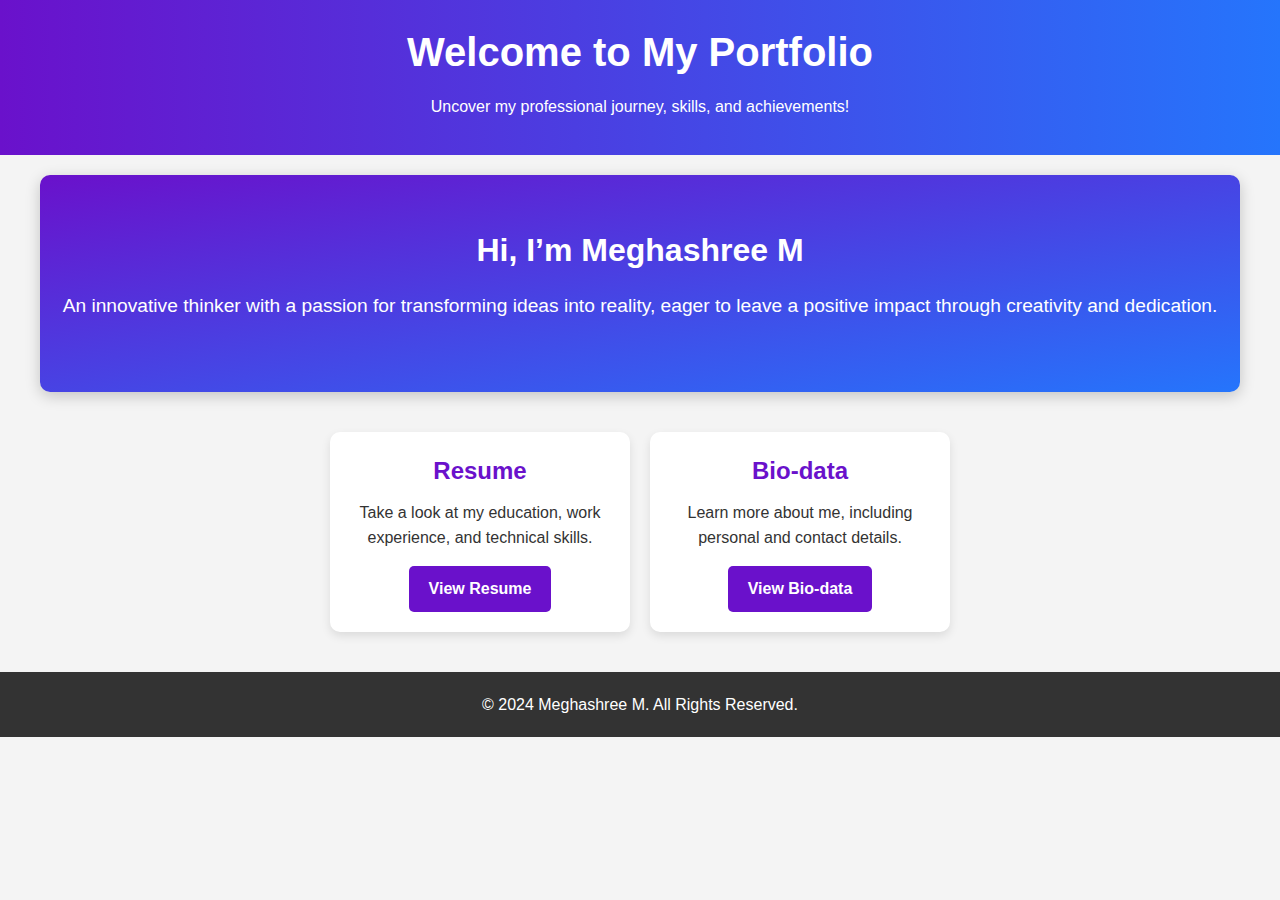
<file: index.html>
<!DOCTYPE html>
<html lang="en">
<head>
    <meta charset="UTF-8">
    <meta name="viewport" content="width=device-width, initial-scale=1.0">
    <title>Home</title>
    <link rel="stylesheet" href="assig1/styles/styles.css">
</head>
<body>
    <header>
        <h1>Welcome to My Portfolio</h1>
       <!-- <p>Your one-stop destination to know more about me!</p> -->
        <p>Uncover my professional journey, skills, and achievements!</p>
    <!-- <nav>
            <a href="index.html">Home</a>
           <a href="resume.html">Resume</a>
            <a href="biodata.html">Bio-data</a>  
        </nav>  -->
    </header>

    <main>
        <!-- Hero Section -->
        <section class="hero">
            <h1>Hi, I’m Meghashree M</h1>
            <p>An innovative thinker with a passion for transforming ideas into reality, eager to leave a positive impact through creativity and dedication.</p>
           <!-- <a href="resume.html" class="cta">Explore Resume</a> -->
        </section>

        <!-- Card Section -->
        <section class="cards">
            <div class="card">
                <h3>Resume</h3>
                <p>Take a look at my education, work experience, and technical skills.</p>
                <a href="resume.html">View Resume</a>
            </div>
            <div class="card">
                <h3>Bio-data</h3>
                <p>Learn more about me, including personal and contact details.</p>
                <a href="biodata.html">View Bio-data</a>
            </div>
            <!--<div class="card">
                <h3>Projects</h3>
                <p>See the exciting projects I’ve worked on during my journey.</p>
                <a href="projects">View projects</a>
            </div> -->
        </section>
    </main>

    <footer>
        <p>&copy; 2024 Meghashree M. All Rights Reserved.</p>
    </footer>
</body>
</html>
</file>
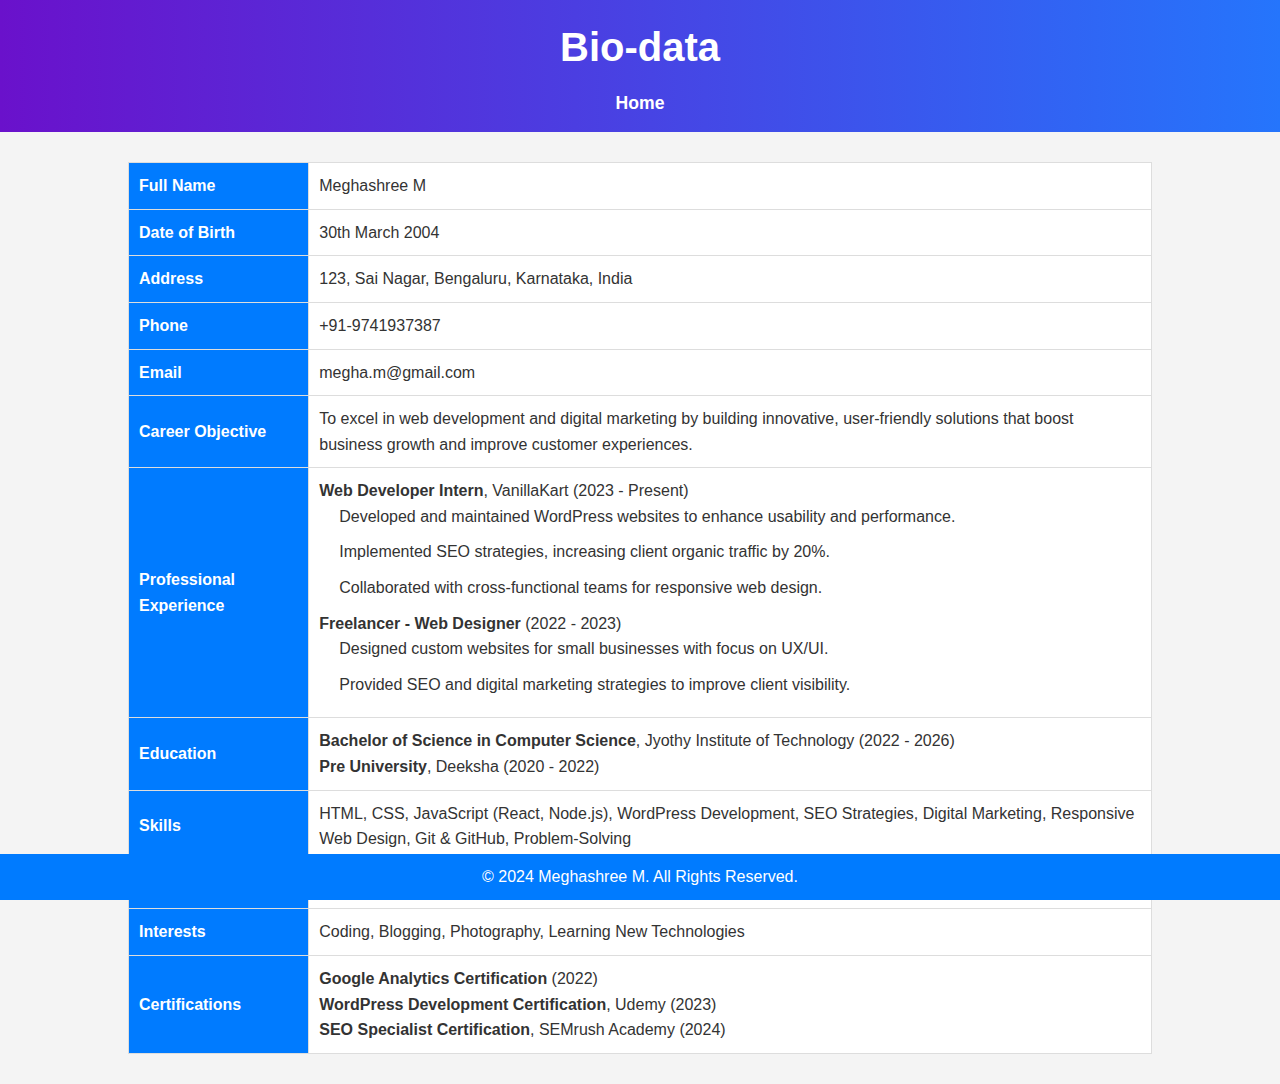
<file: biodata.html>
<!DOCTYPE html>
<html lang="en">
<head>
    <meta charset="UTF-8">
    <meta name="viewport" content="width=device-width, initial-scale=1.0">
    <title>Meghashree - Bio-data</title>
    <link rel="stylesheet" href="assig1/styles/styles.css">
    <style>
        body {
            font-family: Arial, sans-serif;
            margin: 0;
            padding: 0;
            background-color: #f4f4f4;
        }
        header {
            background-color: #007bff;
            color: white;
            padding: 15px 20px;
            text-align: center;
        }
        table {
            margin: 30px auto;
            border-collapse: collapse;
            width: 80%;
            background: white;
        }
        th, td {
            border: 1px solid #ddd;
            padding: 10px;
            text-align: left;
        }
        th {
            background-color: #007bff;
            color: white;
        }
        td {
            color: #333;
        }
        footer {
            background-color: #007bff;
            color: white;
            text-align: center;
            padding: 10px;
            position: fixed;
            bottom: 0;
            width: 100%;
        }
    </style>
</head>
<body>
    <header>
        <h1> Bio-data</h1>
        <nav>
            <a href="index.html">Home</a>
           <!-- <a href="resume.html">Resume</a>
            <a href="biodata.html">Bio-data</a> -->
        </nav>
    </header>

    <main>
        <table>
            <!-- Personal Information -->
            <tr>
                <th>Full Name</th>
                <td>Meghashree M</td>
            </tr>
            <tr>
                <th>Date of Birth</th>
                <td>30th March 2004</td>
            </tr>
            <tr>
                <th>Address</th>
                <td>123, Sai Nagar, Bengaluru, Karnataka, India</td>
            </tr>
            <tr>
                <th>Phone</th>
                <td>+91-9741937387</td>
            </tr>
            <tr>
                <th>Email</th>
                <td>megha.m@gmail.com</td>
            </tr>

            <!-- Career Objective -->
            <tr>
                <th>Career Objective</th>
                <td>
                    To excel in web development and digital marketing by building innovative, user-friendly solutions that boost business growth and improve customer experiences.
                </td>
            </tr>

            <!-- Professional Experience -->
            <tr>
                <th>Professional Experience</th>
                <td>
                    <strong>Web Developer Intern</strong>, VanillaKart (2023 - Present)
                    <ul>
                        <li>Developed and maintained WordPress websites to enhance usability and performance.</li>
                        <li>Implemented SEO strategies, increasing client organic traffic by 20%.</li>
                        <li>Collaborated with cross-functional teams for responsive web design.</li>
                    </ul>
                    <strong>Freelancer - Web Designer</strong> (2022 - 2023)
                    <ul>
                        <li>Designed custom websites for small businesses with focus on UX/UI.</li>
                        <li>Provided SEO and digital marketing strategies to improve client visibility.</li>
                    </ul>
                </td>
            </tr>

            <!-- Education -->
            <tr>
                <th>Education</th>
                <td>
                    <strong>Bachelor of Science in Computer Science</strong>, Jyothy Institute of Technology (2022 - 2026)<br>
                    <strong>Pre University</strong>, Deeksha (2020 - 2022)
                </td>
            </tr>

            <!-- Skills -->
            <tr>
                <th>Skills</th>
                <td>
                    HTML, CSS, JavaScript (React, Node.js), WordPress Development, SEO Strategies, Digital Marketing, Responsive Web Design, Git & GitHub, Problem-Solving
                </td>
            </tr>

            <!-- Languages Known -->
            <tr>
                <th>Languages Known</th>
                <td>English, Hindi, Kannada</td>
            </tr>

            <!-- Interests -->
            <tr>
                <th>Interests</th>
                <td>Coding, Blogging, Photography, Learning New Technologies</td>
            </tr>

            <!-- Certifications -->
            <tr>
                <th>Certifications</th>
                <td>
                    <strong>Google Analytics Certification</strong> (2022)<br>
                    <strong>WordPress Development Certification</strong>, Udemy (2023)<br>
                    <strong>SEO Specialist Certification</strong>, SEMrush Academy (2024)
                </td>
            </tr>

            <!-- References -->
           <!--  <tr>
                <th>References</th>
                <td>Available upon request</td>
            </tr> -->
        </table>
    </main>

    <footer>
        <p>&copy; 2024 Meghashree M. All Rights Reserved.</p>
    </footer>
</body>
</html>
</file>
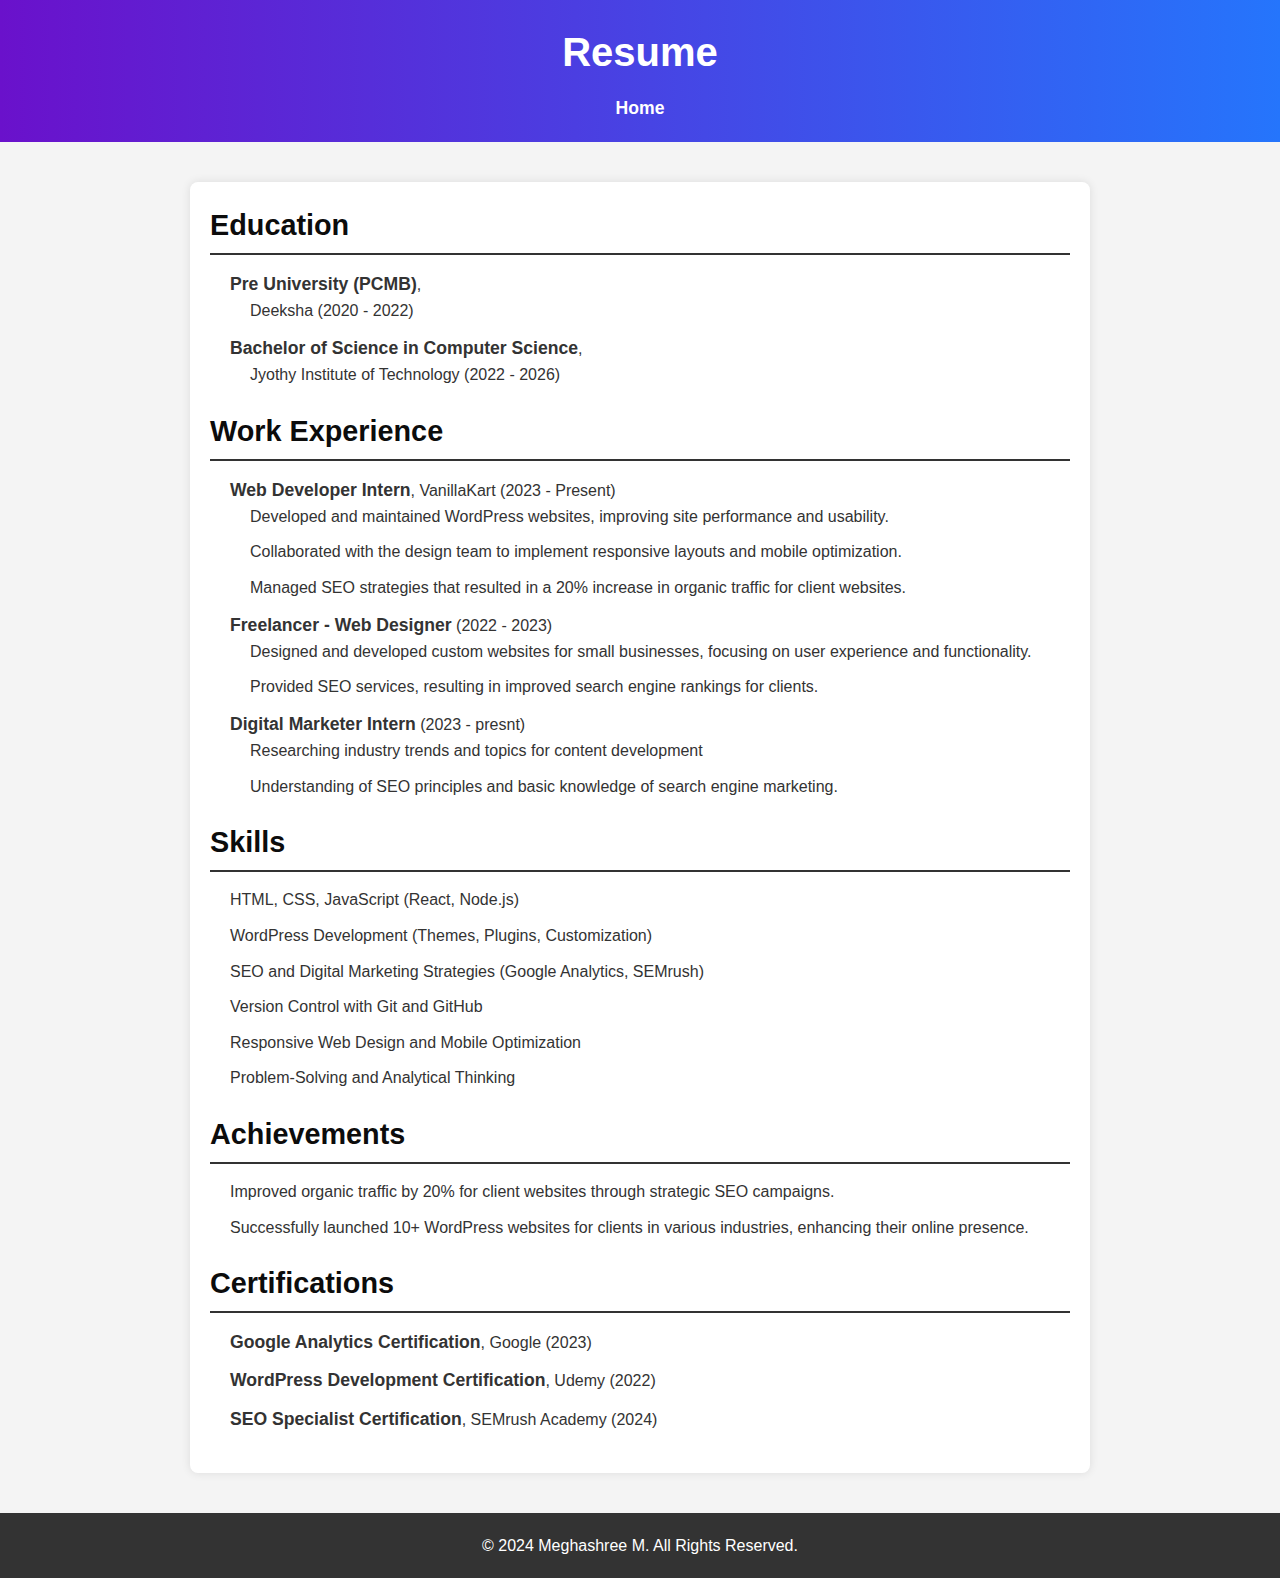
<file: resume.html>
<!DOCTYPE html>
<html lang="en">
<head>
    <meta charset="UTF-8">
    <meta name="viewport" content="width=device-width, initial-scale=1.0">
    <title>Meghashree - Resume</title>
    <link rel="stylesheet" href="assig1/styles/styles.css">
</head>
<body>
    <header>
        <h1>Resume</h1>
        <nav>
            <a href="index.html">Home</a>
           <!-- <a href="resume.html">Resume</a>
            <a href="biodata.html">Bio-data</a> -->
        </nav>
    </header>  
    

    <main class="resume">
        <!--<section class="personal-info">
            <h4>Meghashree M</h4>
           
        </section> -->
        <!-- Education Section -->
        <section class="education">
            <h2>Education</h2>
            <ul>
                <li><strong>Pre University (PCMB)</strong>,
                    <ul> Deeksha (2020 - 2022)</ul>
                </li>
                <li><strong>Bachelor of Science in Computer Science</strong>, 
                    <ul>Jyothy Institute of Technology (2022 - 2026)</ul>
                </li>
            </ul>
        </section>

        <!-- Work Experience Section -->
        <section class="work-experience">
            <h2>Work Experience</h2>
            <ul>
                <li>
                    <strong>Web Developer Intern</strong>, VanillaKart (2023 - Present)
                    <ul>
                        <li>Developed and maintained WordPress websites, improving site performance and usability.</li>
                        <li>Collaborated with the design team to implement responsive layouts and mobile optimization.</li>
                        <li>Managed SEO strategies that resulted in a 20% increase in organic traffic for client websites.</li>
                    </ul>
                </li>
                <li>
                    <strong>Freelancer - Web Designer</strong> (2022 - 2023)
                    <ul>
                        <li>Designed and developed custom websites for small businesses, focusing on user experience and functionality.</li>
                        <li>Provided SEO services, resulting in improved search engine rankings for clients.</li>
                    </ul>
                </li>
                <li>
                    <strong>Digital Marketer Intern</strong> (2023 - presnt)
                    <ul>
                        <li>Researching industry trends and topics for
                            content development</li>
                        <li>Understanding of SEO principles and basic
                            knowledge of search engine marketing.</li>
                    </ul>
                </li>
            </ul>
        </section>

        <!-- Skills Section -->
        <section class="skills">
            <h2>Skills</h2>
            <ul>
                <li>HTML, CSS, JavaScript (React, Node.js)</li>
                <li>WordPress Development (Themes, Plugins, Customization)</li>
                <li>SEO and Digital Marketing Strategies (Google Analytics, SEMrush)</li>
                <li>Version Control with Git and GitHub</li>
                <li>Responsive Web Design and Mobile Optimization</li>
                <li>Problem-Solving and Analytical Thinking</li>
            </ul>
        </section>

        <!-- Achievements Section -->
        <section class="achievements">
            <h2>Achievements</h2>
            <ul>
                <li>Improved organic traffic by 20% for client websites through strategic SEO campaigns.</li>
                <li>Successfully launched 10+ WordPress websites for clients in various industries, enhancing their online presence.</li>
                
            </ul>
        </section>

        <!-- Certifications Section -->
        <section class="certifications">
            <h2>Certifications</h2>
            <ul>
                <li><strong>Google Analytics Certification</strong>, Google (2023)</li>
                <li><strong>WordPress Development Certification</strong>, Udemy (2022)</li>
                <li><strong>SEO Specialist Certification</strong>, SEMrush Academy (2024)</li>
            </ul>
        </section>
    </main>

    <footer>
        <p>&copy; 2024 Meghashree M. All Rights Reserved.</p>
    </footer>
</body>
</html>
</file>
<file: assig1/styles/styles.css>
/* General Styles */
* {
    margin: 0;
    padding: 0;
    box-sizing: border-box;
}

body {
    font-family: 'Arial', sans-serif;
    line-height: 1.6;
    color: #333;
    background-color: #f4f4f9;
    padding: 0;
    margin: 0;
}

header {
    background: linear-gradient(to right, #6a11cb, #2575fc);
    color: white;
    padding: 20px;
    text-align: center;
}

header h1 {
    font-size: 2.5rem;
    margin-bottom: 10px;
}

header p {
    font-size: 1rem;
    margin-bottom: 15px;
}

nav {
    margin-top: 15px;
}

nav a {
    color: white;
    text-decoration: none;
    margin: 0 15px;
    font-size: 1.1rem;
    font-weight: bold;
    padding: 5px 10px;
    border: 2px solid transparent;
    border-radius: 5px;
    transition: all 0.3s ease-in-out;
}

nav a:hover {
    background-color: white;
    color: #6a11cb;
    border: 2px solid white;
}

/* Hero Section */
.hero {
    text-align: center;
    padding: 50px 20px;
    background: linear-gradient(to bottom right, #6a11cb, #2575fc);
    color: white;
    border-radius: 10px;
    margin: 20px auto;
    max-width: 1200px;
    box-shadow: 0px 4px 15px rgba(0, 0, 0, 0.2);
}

.hero h2 {
    font-size: 2rem;
    margin-bottom: 15px;
}

.hero p {
    font-size: 1.2rem;
    margin-bottom: 20px;
}

.hero .cta {
    display: inline-block;
    background: white;
    color: #6a11cb;
    text-transform: uppercase;
    font-weight: bold;
    padding: 10px 20px;
    border-radius: 50px;
    text-decoration: none;
    transition: all 0.3s ease-in-out;
}

.hero .cta:hover {
    background: #6a11cb;
    color: white;
    border: 2px solid white;
}

/* Card Section */
.cards {
    display: flex;
    flex-wrap: wrap;
    justify-content: center;
    gap: 20px;
    padding: 20px;
    max-width: 1200px;
    margin: 0 auto;
}

.card {
    background: white;
    border-radius: 10px;
    box-shadow: 0px 4px 10px rgba(0, 0, 0, 0.1);
    overflow: hidden;
    transition: transform 0.3s ease, box-shadow 0.3s ease;
    width: 300px;
    text-align: center;
    padding: 20px;
}

.card:hover {
    transform: translateY(-5px);
    box-shadow: 0px 6px 20px rgba(0, 0, 0, 0.2);
}

.card h3 {
    font-size: 1.5rem;
    margin-bottom: 10px;
    color: #6a11cb;
}

.card p {
    font-size: 1rem;
    margin-bottom: 15px;
}

.card a {
    display: inline-block;
    padding: 10px 20px;
    background: #6a11cb;
    color: white;
    text-decoration: none;
    border-radius: 5px;
    font-size: 1rem;
    font-weight: bold;
    transition: all 0.3s ease-in-out;
}

.card a:hover {
    background: #2575fc;
}

/* Footer */
footer {
    background: #333;
    color: white;
    text-align: center;
    padding: 15px;
    position: relative;
    bottom: 0;
    width: 100%;
}






/* General Reset */
* {
    margin: 0;
    padding: 0;
    box-sizing: border-box;
}

/* Body Styling */
body {
    font-family: 'Arial', sans-serif;
    line-height: 1.6;
    background-color: #f4f4f4;
    color: #333;
    padding: 20px;
}

/* Header Styling */
header {
    background-color: #333;
    color: #fff;
    padding: 20px 0;
    text-align: center;
}

header h1 {
    font-size: 2.5rem;
    margin-bottom: 10px;
}

header nav {
    margin-top: 10px;
}

header nav a {
    color: #fff;
    text-decoration: none;
    margin: 0 15px;
    font-size: 1.1rem;
}

header nav a:hover {
    text-decoration: underline;
}

/* Main Content Styling */
main.resume {
    max-width: 900px;
    margin: 40px auto;
    background-color: #fff;
    padding: 30px;
    border-radius: 8px;
    box-shadow: 0 0 10px rgba(0, 0, 0, 0.1);
}

/* Section Titles */
h2 {
    font-size: 1.8rem;
    color: #333;
    margin-bottom: 15px;
    border-bottom: 2px solid #333;
    padding-bottom: 5px;
}

/* Section Styling */
section {
    margin-bottom: 30px;
}

ul {
    list-style: none;
    padding-left: 20px;
}

ul li {
    margin-bottom: 10px;
}

ul li strong {
    font-size: 1.1rem;
}

/* Footer Styling */
footer {
    text-align: center;
    margin-top: 40px;
    padding: 20px 0;
    background-color: #333;
    color: #fff;
}

footer p {
    font-size: 1rem;
}





/* General Reset */
* {
    margin: 0;
    padding: 0;
    box-sizing: border-box;
}

/* Body Styling */
body {
    font-family: 'Arial', sans-serif;
    line-height: 1.6;
    background-color: #f4f4f4;
    color: #333;
    padding: 20px;
}

/* Header Styling */
header {
    background-color: #333;
    color: #fff;
    padding: 20px 0;
    text-align: center;
}

header h1 {
    font-size: 2.5rem;
    margin-bottom: 10px;
}

header nav {
    margin-top: 10px;
}

header nav a {
    color: #fff;
    text-decoration: none;
    margin: 0 15px;
    font-size: 1.1rem;
}

header nav a:hover {
    text-decoration: underline;
}

/* Main Content Styling */
main.resume {
    max-width: 900px;
    margin: 40px auto;
    background-color: #fff;
    padding: 30px;
    border-radius: 8px;
    box-shadow: 0 0 10px rgba(0, 0, 0, 0.1);
}

/* Section Titles */
h2 {
    font-size: 1.8rem;
    color: #0c0c0c;
    margin-bottom: 15px;
    /* border-bottom: 2px solid #333; */
    padding-bottom: 5px;
}

/* Section Styling */
section {
    margin-bottom: 30px;
}

ul {
    list-style: none;
    padding-left: 20px;
}

ul li {
    margin-bottom: 10px;
}

ul li strong {
    font-size: 1.1rem;
    color: #333;
}

/* Footer Styling */
footer {
    text-align: center;
    margin-top: 40px;
    padding: 20px 0;
    background-color: #333;
    color: #fff;
}

footer p {
    font-size: 1rem;
}




/* Make sure there are no global rules hiding the content */
* {
    box-sizing: border-box;
    margin: 0;
    padding: 0;
}

/* Add padding and margin to make sure everything is spaced out */
body {
    font-family: Arial, sans-serif;
    line-height: 1.6;
    margin: 0;
    padding: 0;
}

main.resume {
    padding: 20px;
}

h1, h2 {
    margin-bottom: 15px;
}

ul {
    list-style-type: none;
}

section {
    margin-bottom: 20px;
}






/* Ensure sections and lists are visible */
section, ul {
    display: block;
    visibility: visible;
    overflow: visible;
}

/* Styling links */
nav a {
    margin-right: 10px;
    text-decoration: none;
    color: #100f0f;
}

nav a:hover {
    color: #007bff;
}

/* Styling footer */
footer {
    text-align: center;
    margin-top: 20px;
}
</file>
